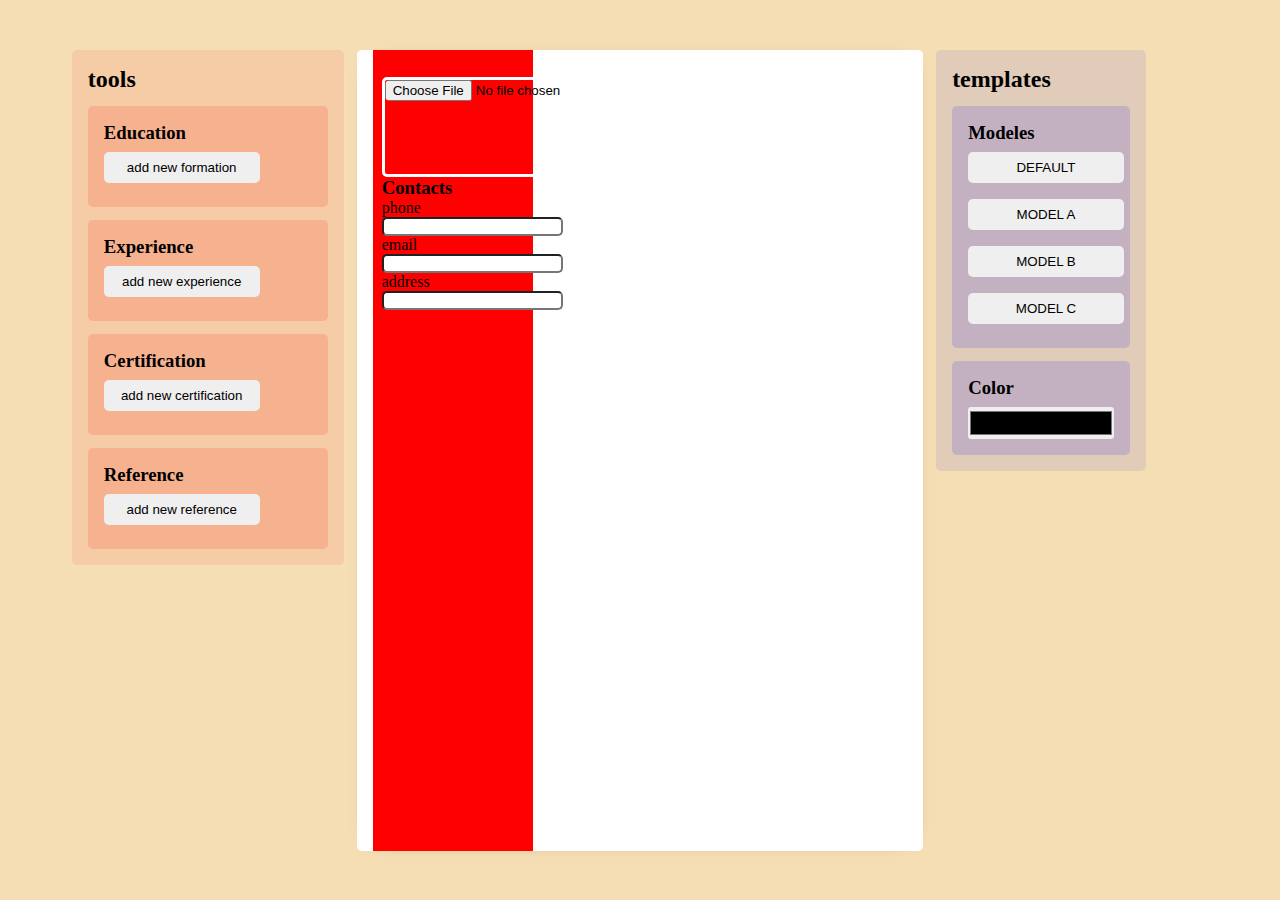
<file: miniproject_resume/index.html>
<!DOCTYPE html>
<html lang="en">
  <head>
    <meta charset="UTF-8" />
    <meta name="viewport" content="width=device-width, initial-scale=1.0" />
    <title>LebonCV | Make your resume with simplicity</title>
    <link rel="stylesheet" href="./styles.css" />
    <link
      rel="shortcut icon"
      href="https://api.iconify.design/fxemoji:star.svg"
      type="image/x-icon"
    />
  </head>

  <body>
    <header></header>
    <main>
      <div class="app-container">
        <section class="tools-container">
          <h2>tools</h2>
          <div class="tools-container__add-education">
            <h3>Education</h3>
            <button>add new formation</button>
          </div>

          <div class="tools-container__add-experiences">
            <h3>Experience</h3>
            <button>add new experience</button>
          </div>

          <div class="tools-container__add-certification">
            <h3>Certification</h3>
            <button>add new certification</button>
          </div>

          <div class="tools-container__add-references">
            <h3>Reference</h3>
            <button>add new reference</button>
          </div>
        </section>

        <section class="resume-container">
          <div class="resume-container__area template-model-default">
            <div class="resume-container__area__left">
              <div class="profile-picture">
                <input type="file" name="" id="profile-picture-item" />
              </div>
              <div class="contacts">
                <h3>Contacts</h3>
                <label for="input-phone">phone</label>
                <input type="tel" name="" id="input-phone" />
                <label for="input-email">email</label>
                <input type="email" name="" id="input-email" />
                <label for="input-adress">address</label>
                <input type="text" name="" id="input-adress" />
              </div>
            </div>
            <div class="resume-container__area__right"></div>
          </div>
        </section>

        <section class="templates-container">
          <h2>templates</h2>
          <div class="templates-container__models">
            <h3>Modeles</h3>
            <button>Default</button>
            <button>Model a</button>
            <button>Model b</button>
            <button>Model c</button>
          </div>

          <div class="templates-container__color">
            <h3>Color</h3>
            <input type="color" name="" id="choose-template-color" />
          </div>
        </section>
      </div>
    </main>
    <footer></footer>
    <script src="./index.js"></script>
  </body>
</html>
</file>
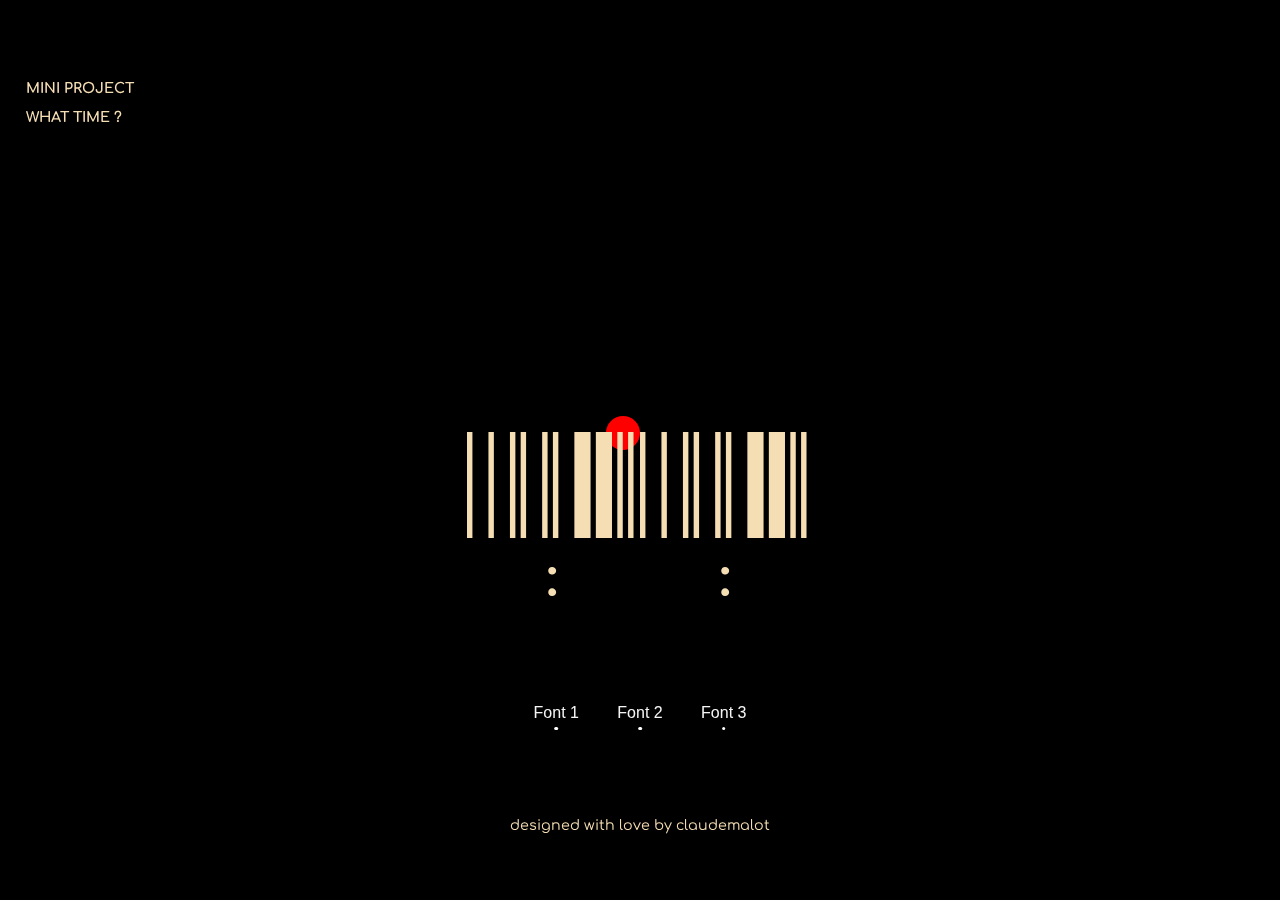
<file: miniproject_time/index.html>
<!DOCTYPE html>
<html lang="en">
  <head>
    <meta charset="UTF-8" />
    <meta name="viewport" content="width=device-width, initial-scale=1.0" />
    <title>What time ?</title>
    <link rel="stylesheet" href="./styles.css" />
  </head>
  <body>
    <div id="cursor"></div>
    <div id="explain-container">
      <h1>mini project</h1>
      <h2>what time ?</h2>
      <div class="explain-text">
        <div class="explain">
          <h3>why ?</h3>
          <p>
            I was trying to duplicate a clock I saw in an android app for
            stand-by mode
          </p>
        </div>
        <div class="explain list-style">
          <h3>how ?</h3>
          <ol>
            <li>Get real time</li>
            <li>create function to update time and display it</li>
            <li>Create function to change background color</li>
          </ol>
        </div>

        <div class="explain">
          <h3>What ?</h3>
          <p>
            This version adds a font selector for the clock and a background
            color that updates every 10 seconds.
          </p>
        </div>

        <div class="explain list-style">
          <h3>Issues</h3>
          <ul>
            <li>
              Explaning text disappears when match with some background color
            </li>
          </ul>
        </div>
      </div>
    </div>
    <div id="time-container">
      <div>
        <span id="hours"></span>:<span id="minutes"></span>:<span
          id="seconds"
        ></span>
      </div>
    </div>

    <div id="font-selector">
      <button class="btn" id="font-1">font 1</button>
      <button class="btn" id="font-2">font 2</button>
      <button class="btn" id="font-3">font 3</button>
    </div>

    <footer>
      <p>designed with love by claudemalot</p>
    </footer>
    <script src="./index.js"></script>
  </body>
</html>
</file>
<file: miniproject_resume/styles.css>
*,
*::before,
*::after {
  margin: 0;
  padding: 0;
  box-sizing: border-box;
  border-radius: 5px;
}

button {
  margin: 8px auto;
  padding: 8px 13px;
  border: none;
  width: 21ch;
}

body {
  height: 100dvh;
  display: grid;
  grid-template-rows: 1fr auto 1fr;
  justify-content: center;
  background-color: wheat;
}
body main {
  padding: 1rem;
}
body main .app-container {
  display: grid;
  grid-template-columns: 1fr auto 1fr;
  gap: 13px;
}
body main section:first-child {
  background-color: rgba(255, 0, 0, 0.08);
}
body main section:first-child div {
  background-color: rgba(255, 0, 0, 0.13);
}
body main section:nth-child(2) {
  background-color: white;
}
body main section:last-child {
  background-color: rgba(0, 0, 255, 0.08);
}
body main section:last-child div {
  background-color: rgba(0, 0, 255, 0.13);
}

.tools-container {
  padding: 1rem;
  display: flex;
  flex-direction: column;
  gap: 13px;
  height: -moz-fit-content;
  height: fit-content;
  width: 34ch;
}
.tools-container > *:not(h2) {
  padding: 1rem;
}

.resume-container__area {
  padding: 1rem;
  display: grid;
  grid-template-columns: 30% 1fr;
  height: 89dvh;
  aspect-ratio: 620/877;
  box-shadow: 1px 1px 21px -20px black;
  border-radius: 5px;
  overflow: hidden;
}
.resume-container__area__left {
  background-color: red;
  margin: -1.3rem 0;
  padding: 2rem 0.55rem;
}
.resume-container__area__left .profile-picture {
  height: 100px;
  aspect-ratio: 1/1;
  border: solid white;
}
.resume-container__area__right {
  background-color: none;
}

.templates-container {
  padding: 1rem;
  display: flex;
  flex-direction: column;
  gap: 13px;
  height: -moz-fit-content;
  height: fit-content;
  width: 210px;
}
.templates-container > *:not(h2) {
  padding: 1rem;
}
.templates-container__models button {
  text-transform: uppercase;
}
.templates-container__color input {
  width: 100%;
  height: 2rem;
  border: none;
  border-radius: 3px;
  margin-top: 0.55rem;
}/*# sourceMappingURL=styles.css.map */
</file>
<file: miniproject_time/styles.css>
@import url("https://fonts.googleapis.com/css2?family=DynaPuff:wght@400..700&family=Libre+Barcode+39+Extended+Text&family=Matemasie&display=swap");
@import url("https://fonts.googleapis.com/css2?family=Comfortaa:wght@300..700&display=swap");
* {
  margin: 0;
  padding: 0;
  box-sizing: border-box;
  transition: background 1s ease-in-out, color 0.34s ease-in-out, height 0.13s ease-in-out;
}

h1,
h2,
h3 {
  font-size: 0.89rem;
  text-transform: uppercase;
  font-weight: bold;
  margin: 13px;
}

body {
  background-color: black;
  color: wheat;
  min-height: 100vh;
  display: flex;
  flex-direction: column;
  align-items: center;
  justify-content: space-evenly;
  gap: 3vh;
  overflow: hidden;
  font-family: "Comfortaa", sans-serif;
  cursor: none;
  -webkit-user-select: none;
     -moz-user-select: none;
          user-select: none;
}
body #cursor {
  position: absolute;
  height: 34px;
  aspect-ratio: 1/1;
  transform: translate(-50%, -50%);
  border-radius: 50%;
  background-color: red;
  mix-blend-mode: exclusion;
  z-index: -10;
}
body #explain-container {
  width: clamp(89%, -moz-fit-content, 1920px);
  width: clamp(89%, fit-content, 1920px);
  margin: 0 13px;
  text-align: left;
  text-wrap: balance;
  font-weight: bold;
}
body #explain-container .explain-text {
  display: grid;
  grid-template-columns: repeat(4, minmax(0, 300px));
  align-items: center;
  justify-content: center;
  gap: 3vw;
  justify-content: center;
  width: 89%;
  margin: auto;
}
body #explain-container .explain-text .explain {
  padding: 13px;
  border-radius: 5px;
  mix-blend-mode: color-dodge;
}
body #explain-container .explain-text .explain + .list-style li {
  margin: 13px 0;
  list-style-position: inside;
}
body #time-container {
  font-size: calc(13vw + 13px);
  letter-spacing: 1px;
  font-family: "Libre Barcode 39 Extended Text";
}
body #time-container div {
  text-align: center;
  height: -moz-fit-content;
  height: fit-content;
  width: -moz-fit-content;
  width: fit-content;
}
body #font-selector {
  display: flex;
  gap: 3vw;
}
body #font-selector button {
  position: relative;
  border: none;
  background: transparent;
  mix-blend-mode: exclusion;
  color: whitesmoke;
  font-size: 1rem;
  text-transform: capitalize;
  transition: 0.55s ease-in-out;
  cursor: none;
}
body #font-selector button::after {
  content: "";
  position: absolute;
  background-color: white;
  border-radius: 5px;
  bottom: -8px;
  left: 50%;
  translate: -50%;
  height: 3px;
  width: 8%;
  transition: width 0.55s ease-in-out;
}
body #font-selector button:hover::after {
  width: 110%;
  filter: opacity(55%);
}
body footer {
  font-size: 0.89rem;
  text-align: center;
}

.bubble {
  font-family: "Matemasie", arial;
  letter-spacing: -9px;
  color: red;
  background: black;
}/*# sourceMappingURL=styles.css.map */
</file>
